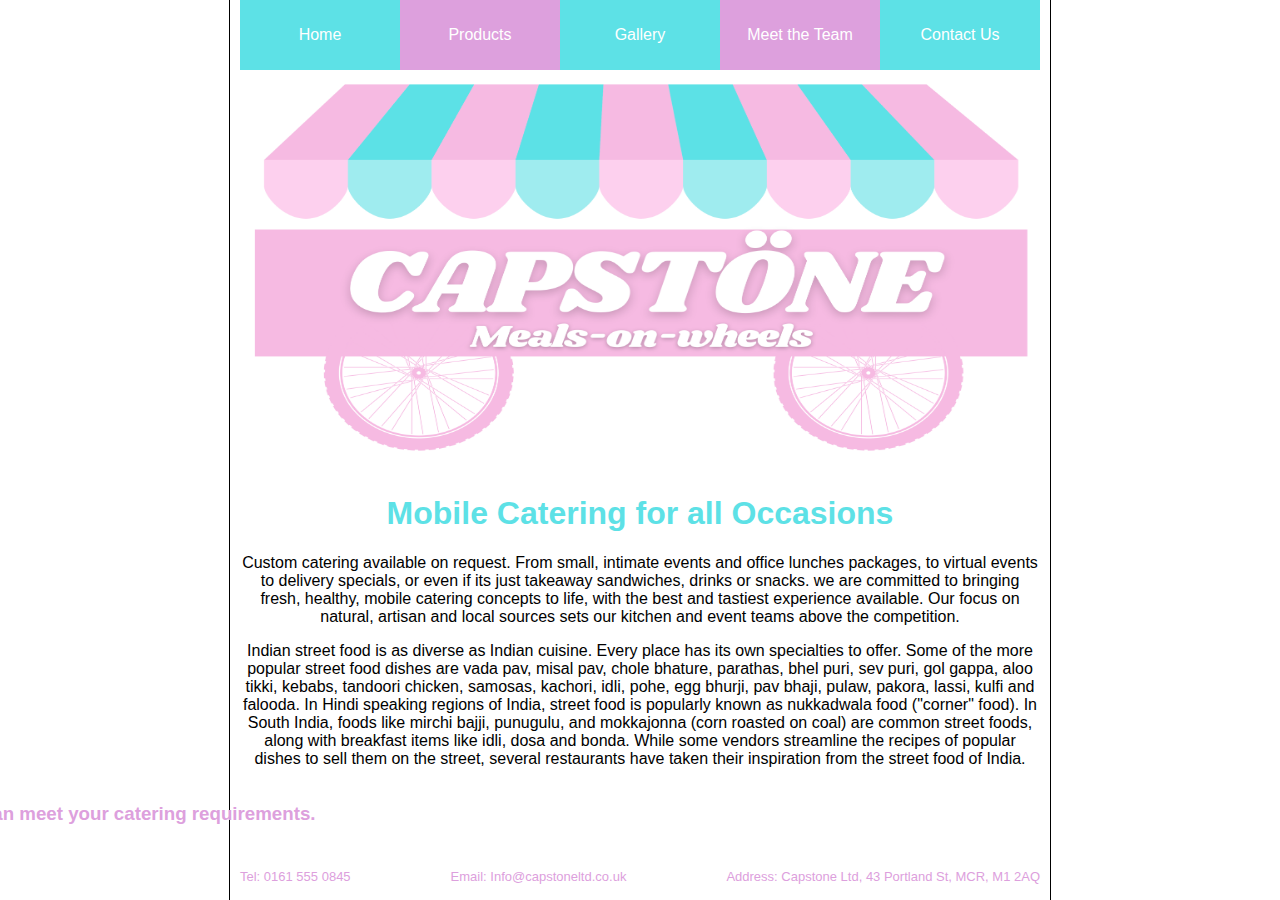
<file: index.html>
<!DOCTYPE html>
<html lang="en-GB">
    <!-- Meta data in head section NOT BANNERS HEADLINES ETC!-->
    <head>
        <title>Capstone Meals on Wheels</title>
        <link rel="stylesheet" type="text/css" href="./style/davestyle.css"/>
    </head>

<body onload="myMove()">
    <!-- Navigation top bar for all pages-->
    <div class="nav-bar">
        <a href="./index.html" class="nav-bar-blue"><p>Home</p></a>
        <a href="./src/services.html" class="nav-bar-pink"><p>Products</p></a>
        <a href="./src/gallery.html" class="nav-bar-blue"><p>Gallery</p></a>
        <a href="./src/meettheteam.html" class="nav-bar-pink"><p>Meet the Team</p></a>
        <a href="./src/Contact_Us.html" class="nav-bar-blue"><p>Contact Us</p></a>
    </div>

    <!-- header for all pages HEADER SECTION IS WHERE IMG BANNERS SHOULD BE -->
    <header>
        <img src="./images/banner.png" alt="Capstone Meals on Wheels" width="800" height="400">
        <h1>Mobile Catering for all Occasions</h1>
    </header>
        
    <!-- Main content in div below PEOPLES PAGE CONTENT CAN GO HERE-->
    <div class="main-text">
       <p> Custom catering available on request. From small, intimate events and office lunches packages, to virtual events to delivery specials, or even 
        if its just takeaway sandwiches, 
        drinks or snacks. we are committed to bringing fresh, healthy, mobile catering concepts to life, with the best and tastiest experience available.
        Our focus on natural, artisan and local sources sets our kitchen and event teams above the competition.</p>
        <p> Indian street food is as diverse as Indian cuisine. Every place has its own specialties to offer. Some of the more popular street food dishes 
        are vada pav, misal pav, chole bhature, parathas, bhel puri, sev puri, gol gappa, aloo tikki, kebabs, tandoori chicken, samosas, kachori, idli, pohe, 
        egg bhurji, pav bhaji, pulaw, pakora, lassi, kulfi and falooda. In Hindi speaking regions of India, street food is popularly known as nukkadwala food 
        ("corner" food). In South India, foods like mirchi bajji, punugulu, and mokkajonna (corn roasted on coal) are common street foods, along with breakfast 
        items like idli, dosa and bonda. While some vendors streamline the recipes of popular dishes to sell them on the street, several restaurants have taken 
        their inspiration from the street food of India.
        </p>
     
        <!-- Link animates on load (see body tag)-->     
        <div class="container">
            <div id ="animate">
                <p><h3><a href="./src/Contact_Us.html" class="plum-link">Get in touch today to see how we can meet your catering requirements.</a></h3></p>
            </div>
        </div>

        <script>
            function myMove() {
                var elem = document.getElementById("animate");   
                var pos = -800;
                var id = setInterval(frame, 1);
                function frame() {
                    if (pos == 0) {
                        clearInterval(id);
                    } else {
                    pos++; 
                    elem.style.left = pos + "px"; 
                    }
                }
            }
        </script>

        <div><br><br><br><br></div>

    </div>
    
    <!-- footer for all pages-->
    <footer> 
        <p>Tel: 0161 555 0845</p>
        <p>Email: Info@capstoneltd.co.uk</p>
        <p>Address: Capstone Ltd, 43 Portland St, MCR, M1 2AQ</p>
    </footer>
    
</body>

</html>
</file>
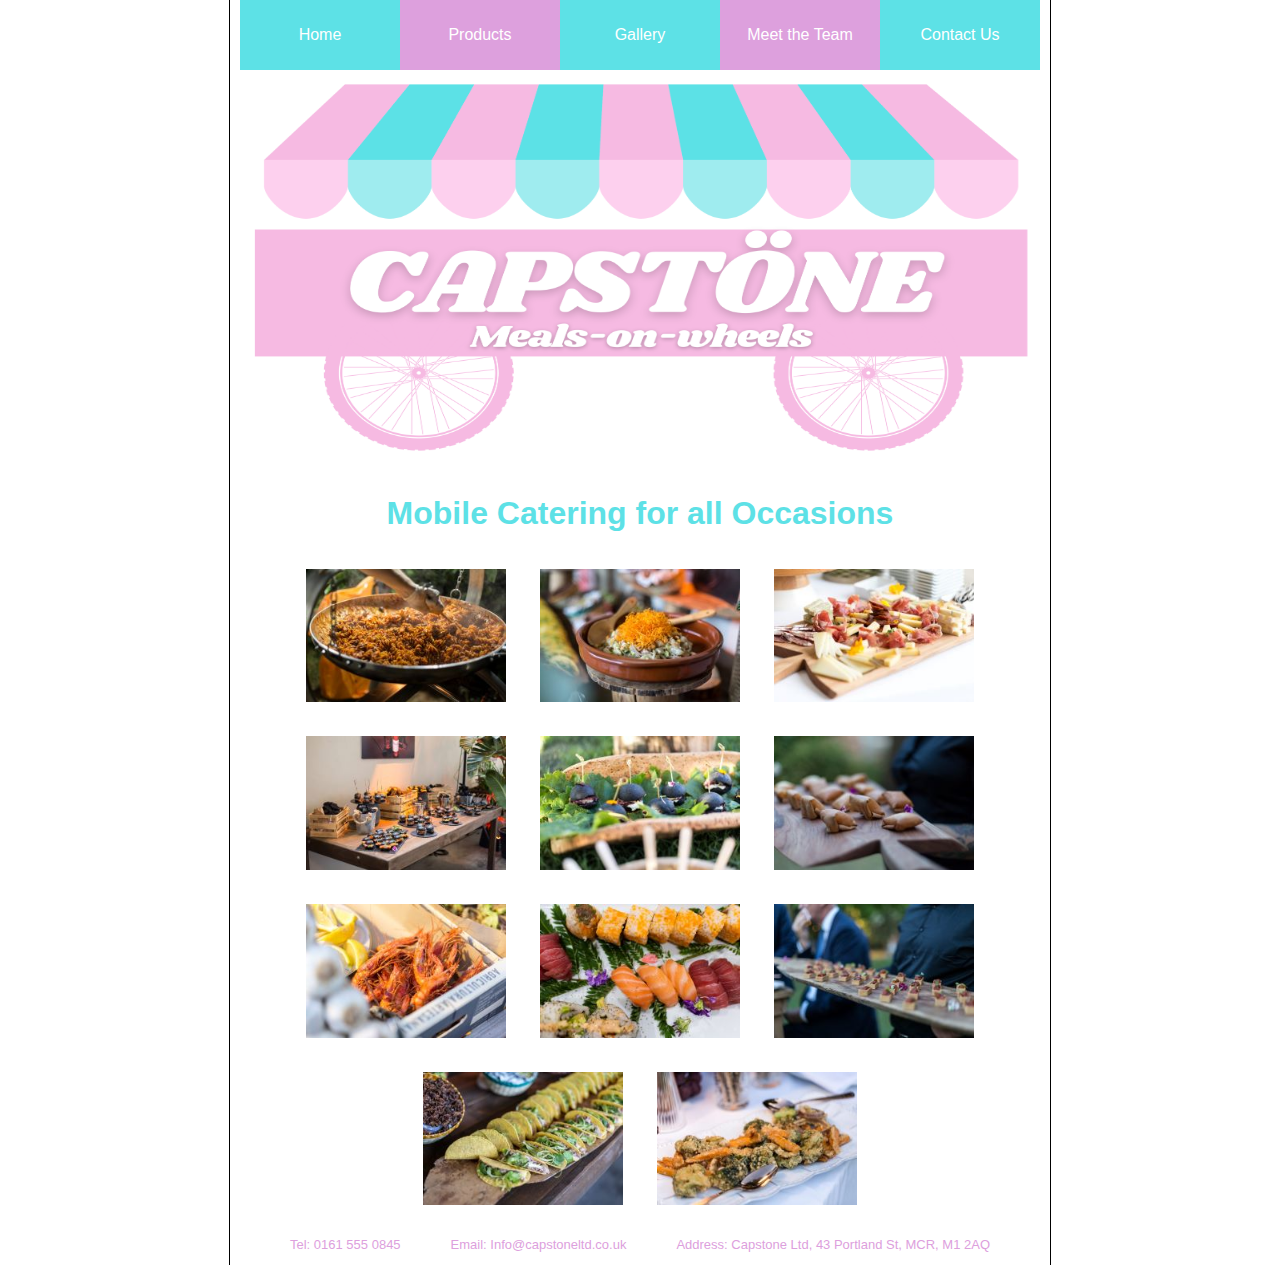
<file: src/gallery.html>
<!DOCTYPE html>
<html lang="en-GB">
    <!-- Meta data in head section NOT BANNERS HEADLINES ETC!-->
    <head>
        <title>Capstone Meals on Wheels</title>
        <link rel="stylesheet" type="text/css" href="../style/jamesstyle.css"/>
    </head>

    <body onload="myMove()">
        <!-- Navigation top bar for all pages-->
        <div class="nav-bar">
            <a href="../index.html" class="nav-bar-blue"><p>Home</p></a>
            <a href="./services.html" class="nav-bar-pink"><p>Products</p></a>
            <a href="./gallery.html" class="nav-bar-blue"><p>Gallery</p></a>
            <a href="./meettheteam.html" class="nav-bar-pink"><p>Meet the Team</p></a>
            <a href="./Contact_Us.html" class="nav-bar-blue"><p>Contact Us</p></a>
        </div>
    <!-- header for all pages HEADER SECTION IS WHERE IMG BANNERS SHOULD BE -->
    <header>
        <img src="../images/banner.png" alt="Capstone Meals on Wheels" width="800" height="400">
        <h1>Mobile Catering for all Occasions</h1>
    </header>
        
    <!-- Main content in div below PEOPLES PAGE CONTENT CAN GO HERE-->
    <div class="main-text">

    <div class="gallery">    
   <a href="../images/pasta-l.jpg"> <img   src="../images/pasta-s.jpg" ></a>   
   <a href="../images/asian-salad-l.jpg"> <img   src="../images/asian-salad-s.jpg" ></a> 
   <a href="../images/cheese-and-ham-l.jpg"> <img   src="../images/cheese-and-ham-s.jpg" ></a> 
   <a href="../images/black-ball-platter-l.jpg"> <img   src="../images/black-ball-platter-s.jpg" ></a> 
   <a href="../images/black-balls-l.jpg"> <img   src="../images/black-balls-s.jpg" ></a> 
   <a href="../images/parcels-l.jpg"> <img   src="../images/parcels-s.jpg" ></a> 
   <a href="../images/prawns-l.jpg"> <img   src="../images/prawns-s.jpg" ></a> 
   <a href="../images/salmon-sushi-l.jpg"> <img   src="../images/salmon-sushi-s.jpg" ></a> 
   <a href="../images/square-l.jpg"> <img   src="../images/square-s.jpg" ></a> 
   <a href="../images/tacos-l.jpg"> <img   src="../images/tacos-s.jpg" ></a> 
   <a href="../images/veg-l.jpg"> <img   src="../images/veg-s.jpg" ></a> 




    <!-- footer for all pages-->
    <footer> 
        <p>Tel: 0161 555 0845</p>
        <p>Email: Info@capstoneltd.co.uk</p>
        <p>Address: Capstone Ltd, 43 Portland St, MCR, M1 2AQ</p>
    </footer>
    
</body>

</html>
</file>
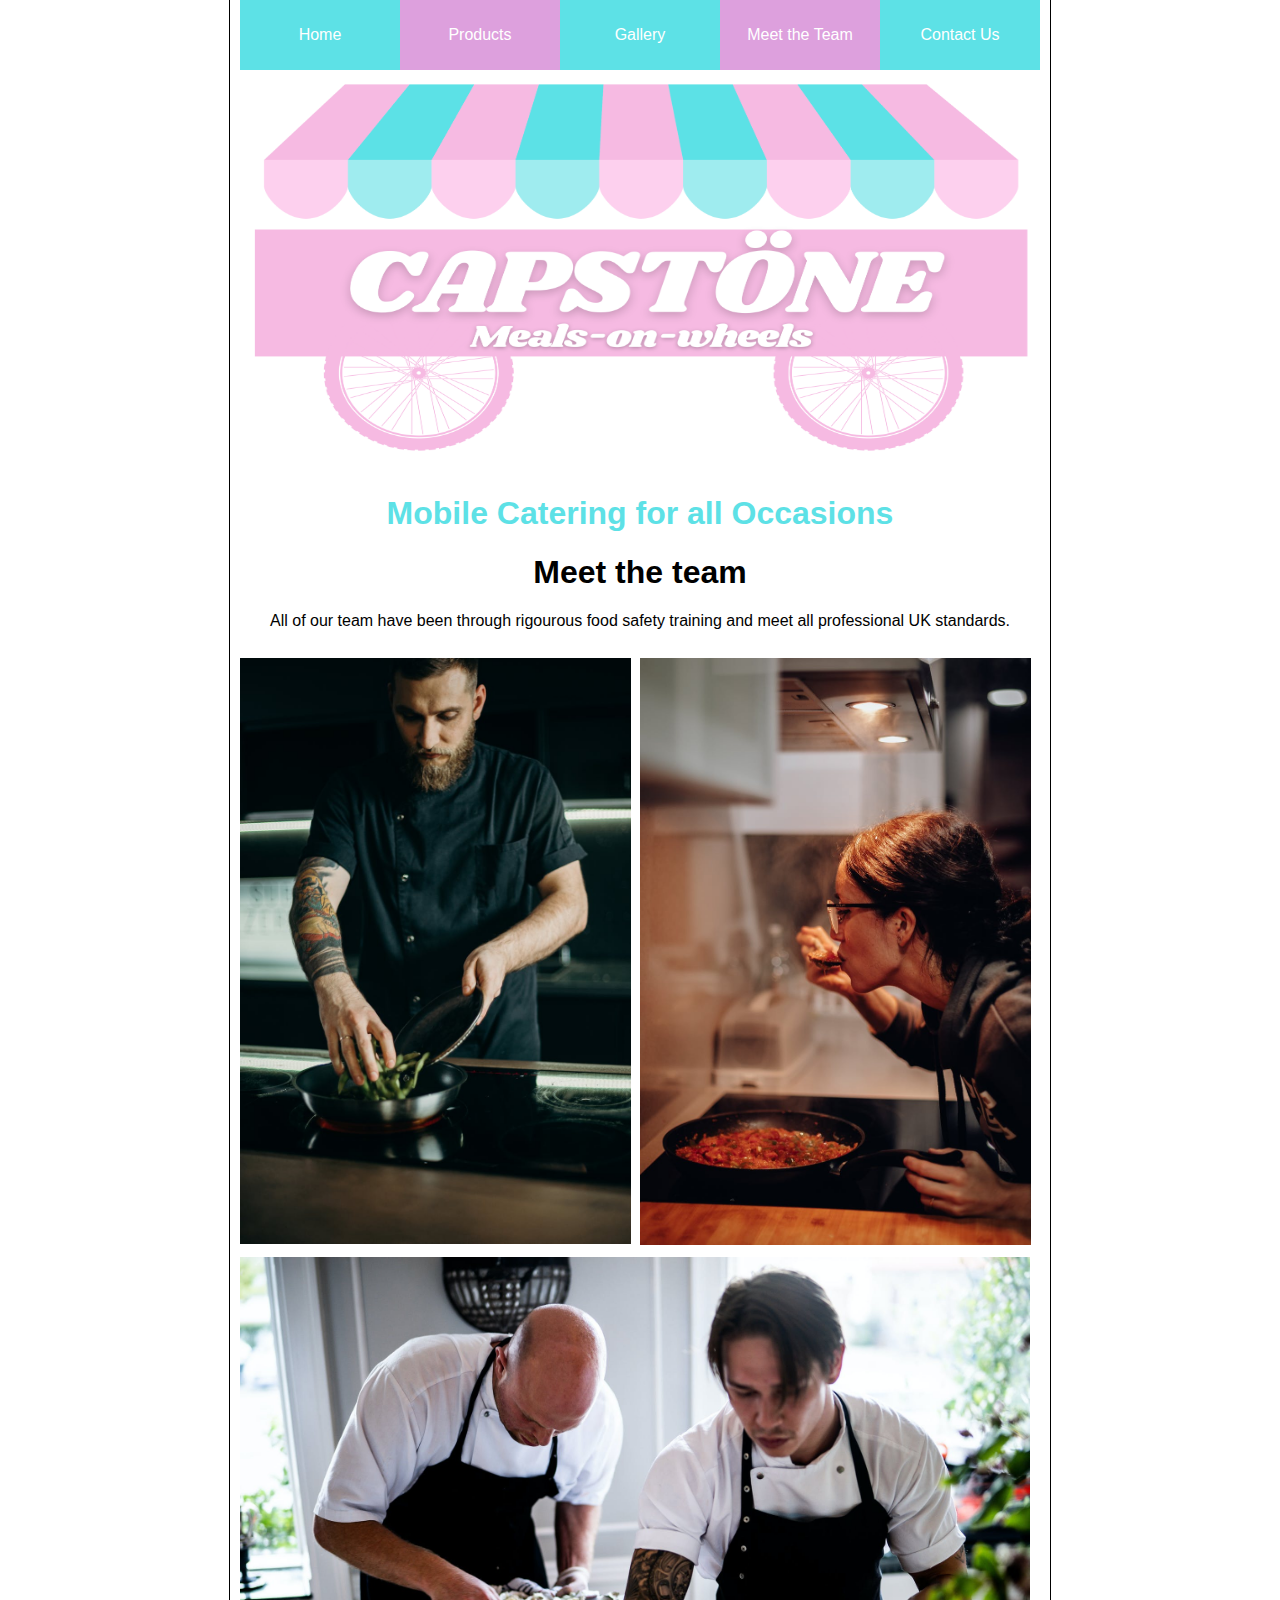
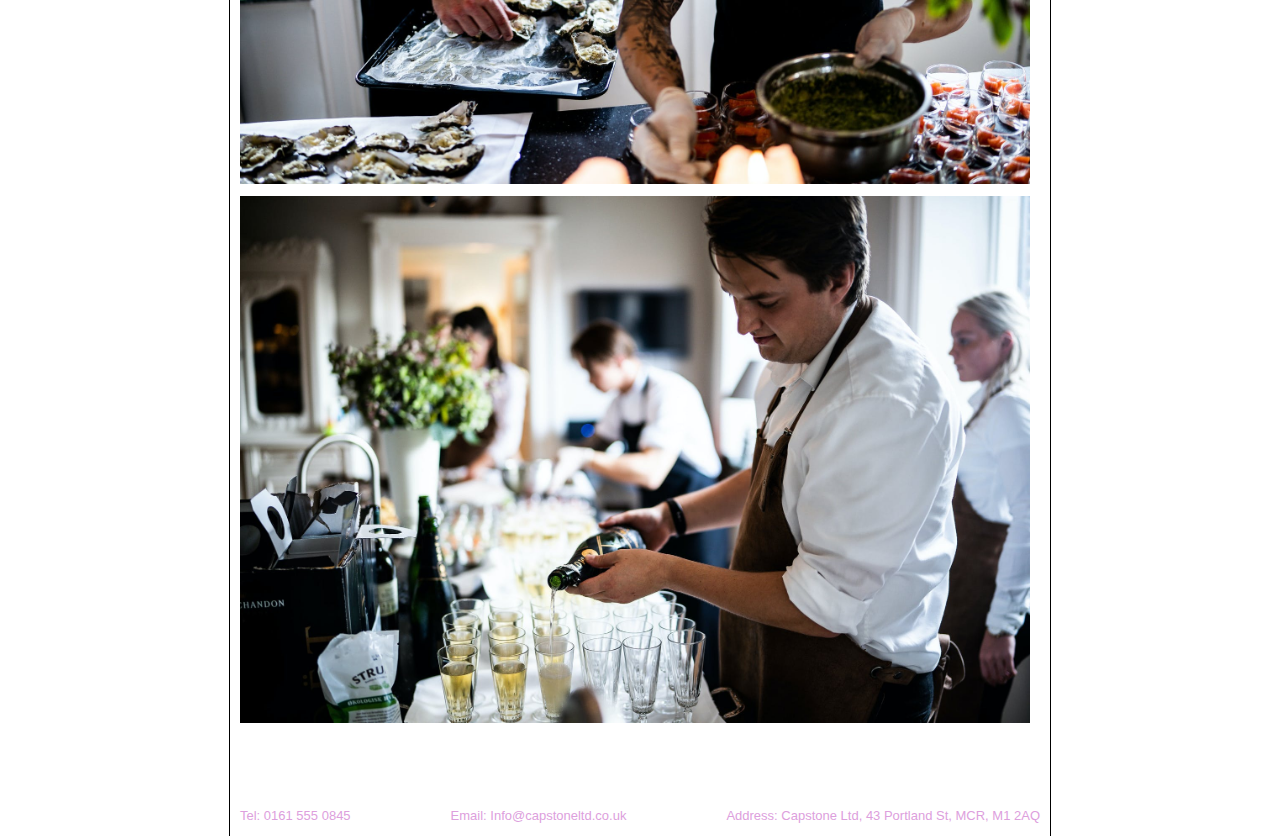
<file: src/meettheteam.html>
<!DOCTYPE html> 
<html lang="en-GB">
 
<head>
    <title>Meet the Team</title>
    <link rel="stylesheet" type="text/css" href="../style/joestyle.css"/>
</head>


<body> 

    <!-- Navigation top bar for all pages-->
    <div class="nav-bar">
        <a href="../index.html" class="nav-bar-blue"><p>Home</p></a>
        <a href="./services.html" class="nav-bar-pink"><p>Products</p></a>
        <a href="./gallery.html" class="nav-bar-blue"><p>Gallery</p></a>
        <a href="./meettheteam.html" class="nav-bar-pink"><p>Meet the Team</p></a>
        <a href="./Contact_Us.html" class="nav-bar-blue"><p>Contact Us</p></a>
    </div>

    <!-- header for all pages HEADER SECTION IS WHERE IMG BANNERS SHOULD BE -->
    <header>
        <img src="../images/banner.png" alt="Capstone Meals on Wheels" width="800" height="400">
        <h1>Mobile Catering for all Occasions</h1>
    </header>
        
   
    <!-- Main content in div below -->
     
    <div class="main-text">
        <h1> Meet the team</h1>

        <!-- Intro -->
        <p> All of our team have been through rigourous food safety training and meet all professional
          <a class="main-text" href="https://www.food.gov.uk/">UK standards</a>. 
        </p>

      <!-- Images with text information overlay -->
      <!-- Images arranged in rows -->
      <!-- Each row either has 1 or 2 columns -->
      <!-- 'Middle' is placed over image to display the hover over text -->
      
        <div class="row">

            <div class="column2">
                <div class="container">
                    <img src="../images/headchef.jpeg" alt="Head Chef" class="image" style="width:103%">
                    <div class="middle">
                      <div class="text">
                        <h3> Head Chef: Michael Walls </h3>
                        Michael has been passionate about food since he first picked up a spatula at age 4. He's a very capable
                        cuisinier having studied at Le Cordon Bleu London in the early 2000's. Loving a challenge, Mike founded
                        Capstone to not only provide high quality catering, but to make sure you don't worry about food and can
                        enjoy your special day or event.
                      </div>
                    </div>
                </div>
            </div>
            
            <div class="column2">
                <div class="container">
                    <img src="../images/dietician.jpeg" alt="Dietician" class="image" style="width:103%">
                    <div class="middle">
                      <div class="text">
                        <h3> Dietician: Melissa Hawke </h3>
                        Melissa is our very capable dietician. Her mission is to make sure every guest is catered for and all of
                        our meals are up to scratch nutrition-wise. If you do have any dietary requirements, Mel will be more than 
                        happy to have a friendly discussion about your needs.
                      </div>
                    </div>
                </div>
            </div>
        </div>

        <div class="row">

            <div class="column1">
                <div class="container">
                    <img src="../images/porters.jpeg" alt="Porters" class="image" style="width:104%">
                    <div class="middle">
                      <div class="text">
                        <h3> Porters: Andrew & Martin Goodman </h3>
                        Andy and Martin are Mike's right-hand men. They're workaholics; acting both as sous chefs and managing our
                        serving team to make sure everything runs smoothly and to a high professional standard. 
                      </div>
                    </div>
                </div>
            </div>
        </div>

        <div class="row">

            <div class="column1">
                <div class="container">
                    <img src="../images/servers.jpeg" alt="Servers" class="image" style="width:104%">
                    <div class="middle">
                      <div class="text">
                        <h3> Our servers </h3>
                        We've got a super friendly team of front facing servers who work with us part time. They will vary depending 
                        on location, but they are all lovely and will do their very best to make the day run like clockwork.
                      </div>
                    </div>
                 </div>                    
            </div>
          </div>

    </div>

    <div><br><br><br><br></div>

    <!-- footer for all pages-->
    <footer> 
        <p>Tel: 0161 555 0845</p>
        <p>Email: Info@capstoneltd.co.uk</p>
        <p>Address: Capstone Ltd, 43 Portland St, MCR, M1 2AQ</p>
    </footer>

</body>
</file>
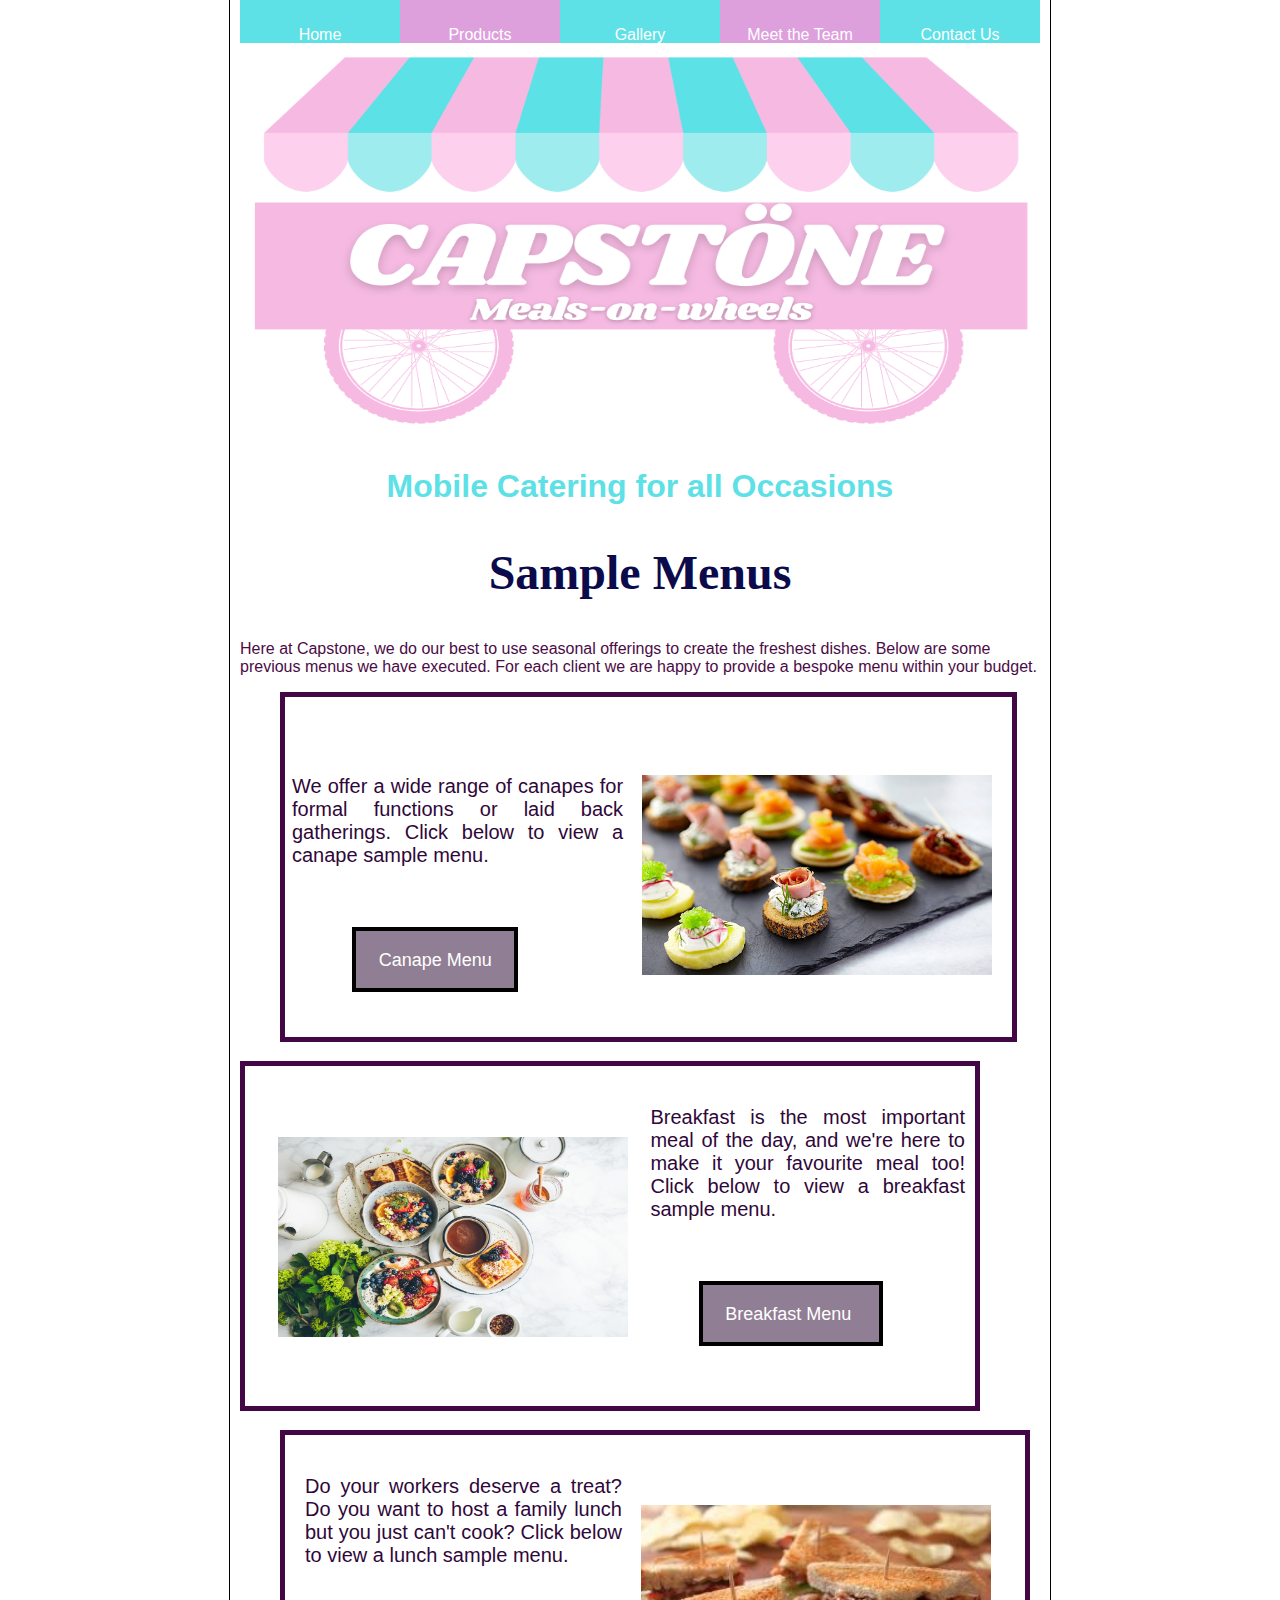
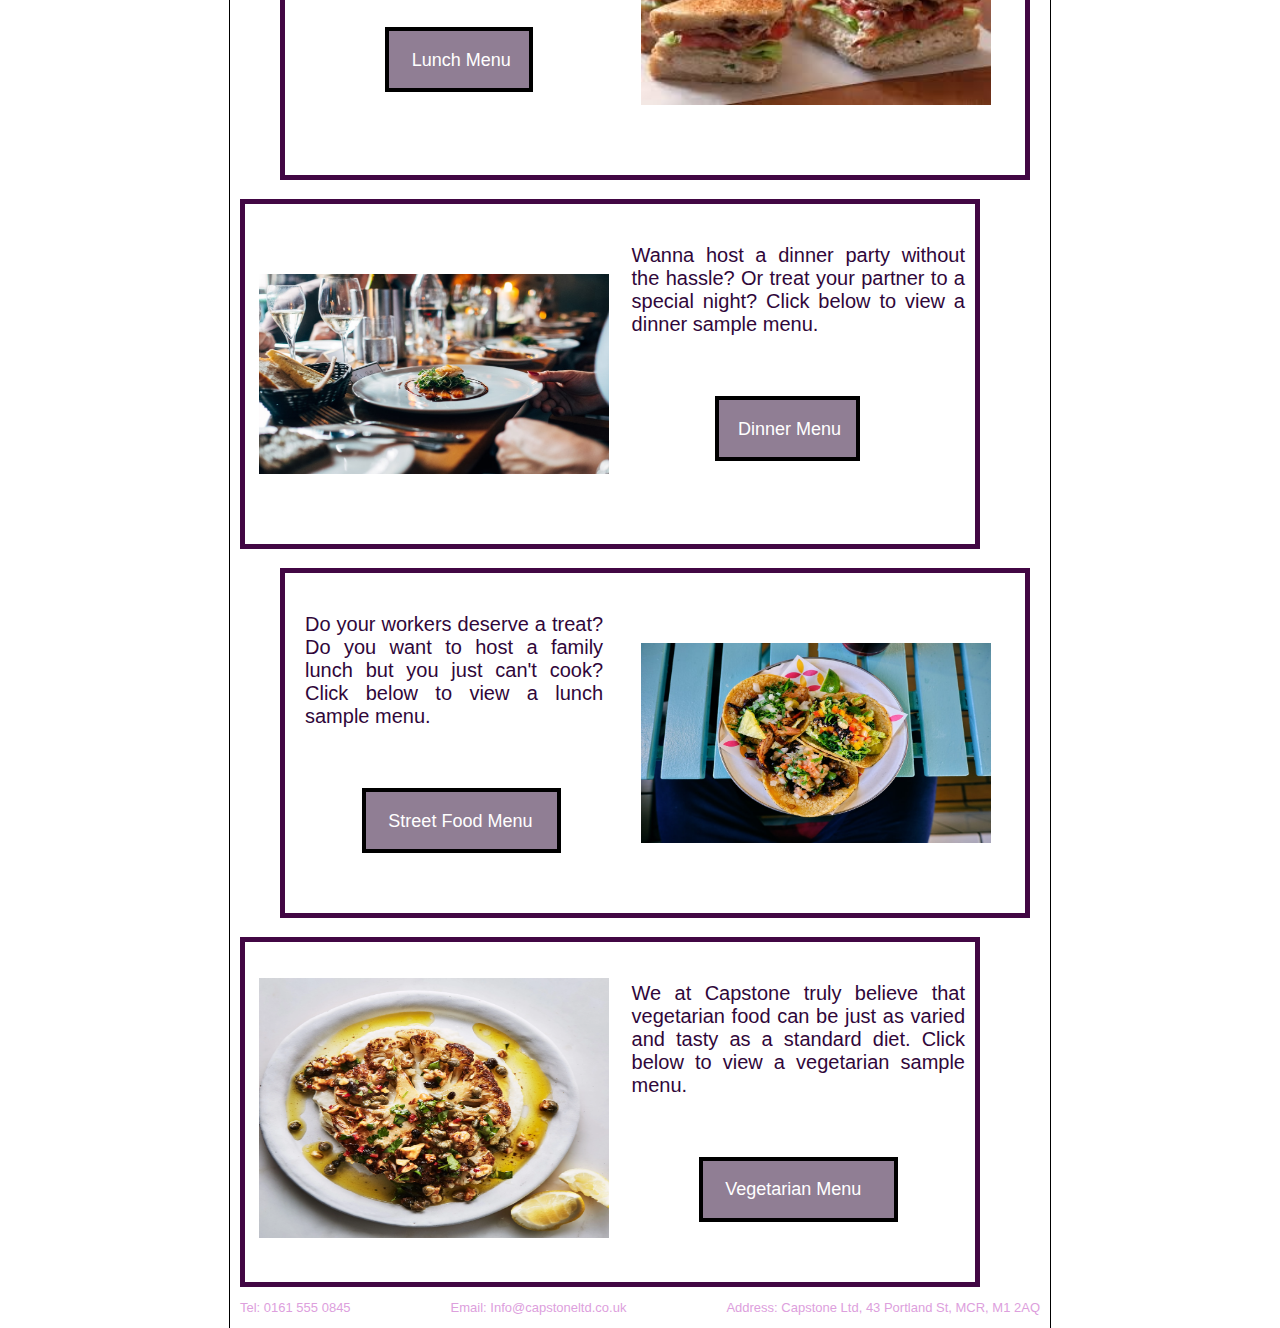
<file: src/services.html>
<!DOCTYPE html>
<html> 
  <head>
<link rel="stylesheet" href="../style/kirastylesheet.css">

    

    
    <title> Sample menus page</title>
  
  </head>
 <!-- Javascript to preload images, not sure it does anything though-->
 <!--specifies script and type-->
 <script type="text/javascript">
  // var functionally-scoped variable that is defined as an array of all page images
    var images = new Array();
    //function starts here to cache images
    function preload(){
    //this is a looping function to collect all images, of which there are 6
        for (i=0; i < 6; i++){
            // puts each new image into the array
             images[i] = new Image();
            //src is for an external url, so it can separately load the images
            images[i].src = preload.arguments[i];
    
        }
    
    }
    //here I define the images I want preloaded
    preload("../images/background_breakfast.jpg", "../images/background_dinner.jpg", 
    "../images/background_canape.jpg", "../images/background_streetfood.jpg", "../images/background_vegetarian.jpg", 
    "../images/lunch_background.jpg", "../images/banner.png");
    //here the script is ended, and goes back to being HTML
    </script>

  <body onload="myMove()">
    <!-- Navigation top bar for all pages-->
    <div class="nav-bar">
      <a href="../index.html" class="nav-bar-blue"><p>Home</p></a>
      <a href="./services.html" class="nav-bar-pink"><p>Products</p></a>
      <a href="./gallery.html" class="nav-bar-blue"><p>Gallery</p></a>
      <a href="./meettheteam.html" class="nav-bar-pink"><p>Meet the Team</p></a>
      <a href="./Contact_Us.html" class="nav-bar-blue"><p>Contact Us</p></a>
  </div>

    <!-- header for all pages HEADER SECTION IS WHERE IMG BANNERS SHOULD BE -->
    <header>
        <img src="../images/banner.png" alt="Capstone Meals on Wheels" width="800" height="400">
        <h1>Mobile Catering for all Occasions</h1>
    </header>
        
  <body> 
    <h2>Sample Menus</h2> 
    <!--Opening paragraph-->
    <p1>Here at Capstone, we do our best to use seasonal offerings to create the freshest dishes. 
      Below are some previous menus we have executed. 
      For each client we are happy to provide a bespoke menu within your budget. </p>
      
    </p1>
    <!--First menu box- canapes-->
    <div id="menubox_1">
      <div class="canape">
        <img src="../images/background_canape.jpg" alt="Canape Examples" style="float:right; width: 350px; height: 200px;
        padding-left: 0.5cm;">
      </div>
        We offer a wide range of canapes for formal functions or laid back gatherings. 
        Click below to view a canape sample menu.
        
        <div id="clickbox_1">
       <a href="../images/canape_menu.pdf">Canape Menu</a>
       

      

        </div >
        
         </div>
         <!--Second menu box- breakfast-->
         <img src="../images/background_breakfast.jpg" alt="Breakfast Example" 
         style="float:left; width: 350px; height: 200px; padding-left: 1cm; padding-top: 
         2.5cm; padding-right: 0.6cm;">
         <div id="menubox_2">
          <div class="breakfast">
            
          </div>
            Breakfast is the most important meal of the day, and we're here to make it your favourite meal too! 
            Click below to view a breakfast sample menu.
            
            <div id="clickbox_1" style="padding-top: 0.5cm; padding-right: 0.5cm; margin-left: 12cm;">
           <a href="../images/Breakfast Menu PDFv1.pdf">Breakfast Menu</a>
    
            </div >
            
             </div>
             <!--Third menu box- Lunch-->
             <img src="../images/lunch_background.jpg" alt="Canape Examples" style="float:right; 
             width: 350px; height: 200px; padding-left: 0.5cm; padding-top:2.5cm; margin-right: 01.3cm;">
             <div id="menubox_3" >
              <div class="lunch">
                
              </div>
                Do your workers deserve a treat? Do you want to host a family lunch but you just can't cook?
                Click below to view a lunch sample menu.
                
                <div id="clickbox_2">
               <a href="../images/Lunch Menu PDFv1.pdf">Lunch Menu</a>
        
                </div >
                
                 </div>
                 <!--Fourth menu box- Dinner-->
                 <img src="../images/background_dinner.jpg" alt="Dinner Example" 
         style="float:left; width: 350px; height: 200px; padding-left: 0.5cm; padding-top: 
         2.5cm; padding-right: 0.6cm;">
         <div id="menubox_2">
          <div class="dinner">
            
          </div>
            Wanna host a dinner party without the hassle? Or treat your partner
            to a special night? Click below to view a dinner sample menu.
            
            <div id="clickbox_3" style="padding-top: 0.5cm;">
           <a href="../images/Dinner Menu PDFv1.pdf">Dinner Menu</a>
    
            </div >
            
             </div>
             <!--Fifth menu box- Street_Food-->
             
             <img src="../images/background_streetfood.jpg" alt="Canape Examples" style="float:right; 
             width: 350px; height: 200px; padding-right: 1cm; padding-left: 1cm;padding-top:2.5cm; margin-right: 0.3cm;">
             <div id="menubox_3" >
              <div class="streetfood">
                
              </div>
                Do your workers deserve a treat? Do you want to host a family lunch but you just can't cook?
                Click below to view a lunch sample menu.
                
                <div id="clickbox_5">
               <a href="../images/website street food menu.pdf">Street Food Menu</a>
        
                </div >
                
                 </div>
          <!--Sixth menu box- Vegetarian-->
          <img src="../images/background_vegetarian.jpg" alt="Vegetarian Meal Example" 
         style="float:left; width: 350px; height: 260px; padding-left: 0.5cm; padding-top: 
         1.6cm; padding-right: 0.6cm;">
         <div id="menubox_2">
          <div class="vegetarian">
            
          </div>
            We at Capstone truly believe that vegetarian food can be just as varied and tasty
            as a standard diet. Click below to view a vegetarian sample menu.
            
            <div id="clickbox_5" style="padding-top: 0.5cm; margin-left: 12cm;">
           <a href="../images/website vegetarian menu.pdf">Vegetarian Menu</a>
    
            </div >
            
             </div>

             <!-- footer for all pages-->
    
  </body>

  <footer> 
    <p>Tel: 0161 555 0845</p>
    <p>Email: Info@capstoneltd.co.uk</p>
    <p>Address: Capstone Ltd, 43 Portland St, MCR, M1 2AQ</p>
</footer>
</html>
</file>
<file: style/davestyle.css>
body {
    font-family: 'Franklin Gothic Medium', 'Arial Narrow', Arial, sans-serif;
    background-color: white;
    color: rgb(93, 225, 230);
    width: 800px;
    min-height: 100vh;
    margin: 0 auto;
    border-left: 1px solid black;
    border-right: 1px solid black;
    padding: 0 10px;
}
header {
    font-family: 'Franklin Gothic Medium', 'Arial Narrow', Arial, sans-serif;
    text-align: center;
}
a {
    color: white;
    text-decoration: none;
}
footer {
    display: flex;
    flex-direction: row;
    justify-content: space-between;
    font-size: small;
    color: plum;
}
.main-text {
    color: black;
    background-color: white;
    text-align: center;
}
.nav-bar {
    display: flex;
    flex-direction: row;
    justify-content: space-between;
    color: white;
    width: 100%;
    text-align: center;
}
.nav-bar-blue {
    background-color: rgb(93, 225, 230);
    width: 20%;
    padding: 10px 0;
}
.nav-bar-pink {
    background-color: plum;
    width: 20%;
    padding: 10px 0;
}
.plum-link {
    color: plum;
}
.container {
    width: 800px;
    position: relative;
}
#animate {
    width: 800px;
    position: absolute;
}
</file>
<file: style/jamesstyle.css>
body {
    font-family: 'Franklin Gothic Medium', 'Arial Narrow', Arial, sans-serif;
    color: rgb(93, 225, 230);
    width: 800px;
    min-height: 100vh;
    margin: 0 auto;
    border-left: 1px solid black;
    border-right: 1px solid black;
    padding: 0 10px;
}
header {
    font-family: 'Franklin Gothic Medium', 'Arial Narrow', Arial, sans-serif;
    text-align: center;
}
a {
    color: white;
    text-decoration: none;
}
footer {
    display: flex;
    flex-direction: row;
    justify-content: space-between;
    font-size: small;
    color: plum;
}
.main-text {
    color: black;
    background-color: white;
    text-align: center;
}
.nav-bar {
    display: flex;
    flex-direction: row;
    justify-content: space-between;
    color: white;
    width: 100%;
    text-align: center;
}
.nav-bar-blue {
    background-color: rgb(93, 225, 230);
    width: 20%;
    padding: 10px 0;
}
.nav-bar-pink {
    background-color: plum;
    width: 20%;
    padding: 10px 0;
}
.plum-link {
    color: plum;
}
.container {
    width: 800px;
    position: relative;
}
#animate {
    width: 800px;
    position: absolute;
}

.gallery{
    margin: 10px 50px 10px 50px;
}
.gallery img {
    transition: 1s;
    padding: 15px;
    width: 200px;
    
}
.gallery img:hover {
    filter: grayscale(100%);
    transform: scale(1.1) ;
}
</file>
<file: style/joestyle.css>
/* Edits the size and position of the container the image is in*/
.container {
  position: relative;
  width: 95%;
}

/* Defines image properties */
.image {
  opacity: 1;
  display: block;
  width: 100%;
  height: auto;
  transition: .5s ease;
  backface-visibility: hidden;
}
/* Controls the overlayed text box position and size*/
.middle {
  transition: .5s ease;
  opacity: 0;
  position: absolute;
  top: 30%;
  left: 35%;
  transform: translate(-25%, -25%);
  /*-ms-transform: translate(-50%, -50%);*/
  text-align: center;
}

/* opacity of images when hovered over */
.container:hover .image {
  opacity: 0.3;
}

/* opacity of 'text box' when hovered over' */
.container:hover .middle {
  opacity: 1;
}

.text {
  background-color: plum;
  color: black;
  font-size: 20px;
  padding: 16px 32px;
}

/* ---------------------------------------------------------------------------*/
/* 'Boxes' images are in */

 /* Create two equal columns that floats next to each other (that's why width is 50%) */
.column2 {
  float: left;
  width: 50%;
}

/* all images in class column2 */
.column2 img {
  margin-top: 12px;
}

 /* Create one columns for images (that's why width is 1000%) */

 .column1 {
  float: left;
  width: 100%;
}

.column1 img {
  margin-top: 12px;
}

/* Clear floats after the columns */
.row:after {
  content: "";
  display: table;
  clear: both;
}
  
/* ---------------------------------------------------------------------------*/
/* from davestyle.css; for general layout */


body {
  font-family: 'Franklin Gothic Medium', 'Arial Narrow', Arial, sans-serif;
  color: rgb(93, 225, 230);
  width: 800px;
  min-height: 100vh;
  margin: 0 auto;
  border-left: 1px solid black;
  border-right: 1px solid black;
  padding: 0 10px;
}
header {
    font-family: 'Franklin Gothic Medium', 'Arial Narrow', Arial, sans-serif;
    text-align: center;
}
a {
    color: white;
    text-decoration: none;
}
footer {
    display: flex;
    flex-direction: row;
    justify-content: space-between;
    font-size: small;
    color: plum;
}
.main-text {
    color: black;
    background-color: white;
    text-align: center;
}
.nav-bar {
    display: flex;
    flex-direction: row;
    justify-content: space-between;
    color: white;
    width: 100%;
    text-align: center;
}
.nav-bar-blue {
    background-color: rgb(93, 225, 230);
    width: 20%;
    padding: 10px 0;
}
.nav-bar-pink {
    background-color: plum;
    width: 20%;
    padding: 10px 0;
}
.plum-link {
    color: plum;
}
</file>
<file: style/kirastylesheet.css>
/*universal website header*/
 header {
  font-family: 'Franklin Gothic Medium', 'Arial Narrow', Arial, sans-serif;
  text-align: center;
}
/*nav bar style*/
.nav-bar {
  display: flex;
  flex-direction: row;
  justify-content: space-between;
  color: white;
  width: 100%;
  text-align: center;
  /*this stickies the nav bar to the top of the page*/
  position: -webkit-sticky; /* Safari */
  position: sticky;
  top: 0;
}
.nav-bar-blue {
  background-color: rgb(93, 225, 230);
  width: 20%;
  padding: 10px 0;
  
}
.nav-bar-pink {
  background-color: plum;
  width: 20%;
  padding: 10px 0;
  
}
a {
  color: white;
  text-decoration: none;
}
body {
  font-family: 'Franklin Gothic Medium', 'Arial Narrow', Arial, sans-serif;
  background-color: white;
  color: rgb(93, 225, 230);
  width: 800px;
  min-height: 100vh;
  margin: 0 auto;
  border-left: 1px solid black;
  border-right: 1px solid black;
  padding: 0 10px;
}
/*page title*/
 h2 {
   color: rgb(11, 11, 75);
   text-align: center;
   font-size: xxx-large;
   font-family: Copperplate, Papyrus, fantasy;

 }
 /*introductory paragraph*/
 p1{
  color: rgb(75, 11, 70);
  font-family: Tahoma, sans-serif;
  text-align: center;

}
 /* top menu box only*/
 #menubox_1 {
   width: 720px;
   height: 300px;
   color:rgb(48, 7, 58);
   font-family: Garamond, sans-serif;
   margin-left: 5%;
   margin-right: 40%;
   font-size: 20px;
   padding-left: 7px;
   padding-right: 00px;
   padding-top: 40px;
   border: 5px solid rgb(66, 7, 68);
   text-align: justify;
   
   
 } 
 /*main menu download box*/
 #clickbox_1 {
   width: 135px;
   height: 23px;
   padding-left: 0.6cm;
   padding-top: 0.5cm;
   padding-bottom: 0.4cm;
   border: 4px solid black;
   font-size: large;
   background-color: rgb(144, 126, 148);
   color: black;
   transition-duration: 0.4s;
   margin-left: 30%;
   visibility:visible;
   margin-top:60px;
   margin-left: 60px;
   text-align: justify;
 }
 /*changes colour of download box*/
 #clickbox_1:hover {
   background-color: black;
   color: rgb(73, 45, 45);
 }
 /*sets the location of canape image*/
 .canape{
  margin-left: 700px;
  margin-right: 50px;
  padding-right: 2cm;
  padding-top: 1cm;
}
/*box style for all that are right slanted*/
 #menubox_2 {
   width: 720px;
   height: 300px;
   color:rgb(48, 7, 58);
   font-family: Garamond, sans-serif;
   margin-left: 0%;
   margin-right: 0%;
   margin-top: 0.5cm;
   font-size: 20px;
   padding-left: 0px;
   padding-right: 10px;
   padding-top: 40px;
   border: 5px solid rgb(66, 7, 68);
   text-align: justify;
 }
 
 /*box style for all that are left slanted*/
 #menubox_3 {
  width: 720px;
  height: 300px;
  color:rgb(48, 7, 58);
  font-family: Garamond, sans-serif;
  margin-left: 5%;
  margin-right: 40%;
  margin-top: 0.5cm;
  font-size: 20px;
  padding-left: 20px;
  padding-right: 0px;
  padding-top: 40px;
  border: 5px solid rgb(66, 7, 68);
  text-align: justify;
  
 }
/*slightly different sized download button*/
#clickbox_2 {
  width: 80px;
  height: 23px;
  padding-left: 0.6cm;
  padding-top: 0.5cm;
  padding-right: 1cm;
  padding-bottom: 0.4cm;
  border: 4px solid black;
  font-size: large;
  background-color: rgb(144, 126, 148);
  color: black;
  transition-duration: 0.4s;
  visibility:visible;
  margin-top:60px;
  margin-left: 80px;
  text-align: justify;
}

#clickbox_2:hover {
  background-color: black;
  color: rgb(73, 45, 45);
}
/*differently positioned download button*/
#clickbox_3 {
  width: 80px;
  height: 23px;
  padding-left: 0.5cm;
  padding-top: 0.5cm;
  padding-right: 1cm;
  padding-bottom: 0.4cm;
  border: 4px solid black;
  font-size: large;
  background-color: rgb(144, 126, 148);
  color: black;
  transition-duration: 0.4s;
  visibility:visible;
  margin-top:60px;
  margin-left: 470px;
  text-align: justify;
}

#clickbox_3:hover {
  background-color: black;
  color: rgb(73, 45, 45);
}
/*another different sized download button, for longer words*/
#clickbox_5 {
  width: 150px;
  height: 23px;
  padding-left: 0.6cm;
  padding-top: 0.5cm;
  padding-right: 0.5cm;
  padding-bottom: 0.4cm;
  border: 4px solid black;
  font-size: large;
  background-color: rgb(144, 126, 148);
  color: black;
  transition-duration: 0.4s;
  margin-left: 1.5cm;
  margin-top:60px;
  text-align: justify;
}

#clickbox_5:hover {
  background-color: black;
  color: rgb(194, 56, 56);
}
/*to make entire download button a hyperlink, and not just the text*/
a { 
  display:block;
  width:150px;
  height:23px;
}
/*universal website footer*/
footer {
  display: flex;
  flex-direction: row;
  justify-content: space-between;
  font-size: small;
  color: plum;
}
/*from dave's style sheet to give a common style across the site*/
.main-text {
  color: black;
  background-color: white;
  text-align: center;
}
.plum-link {
    color: plum;
}
</file>
